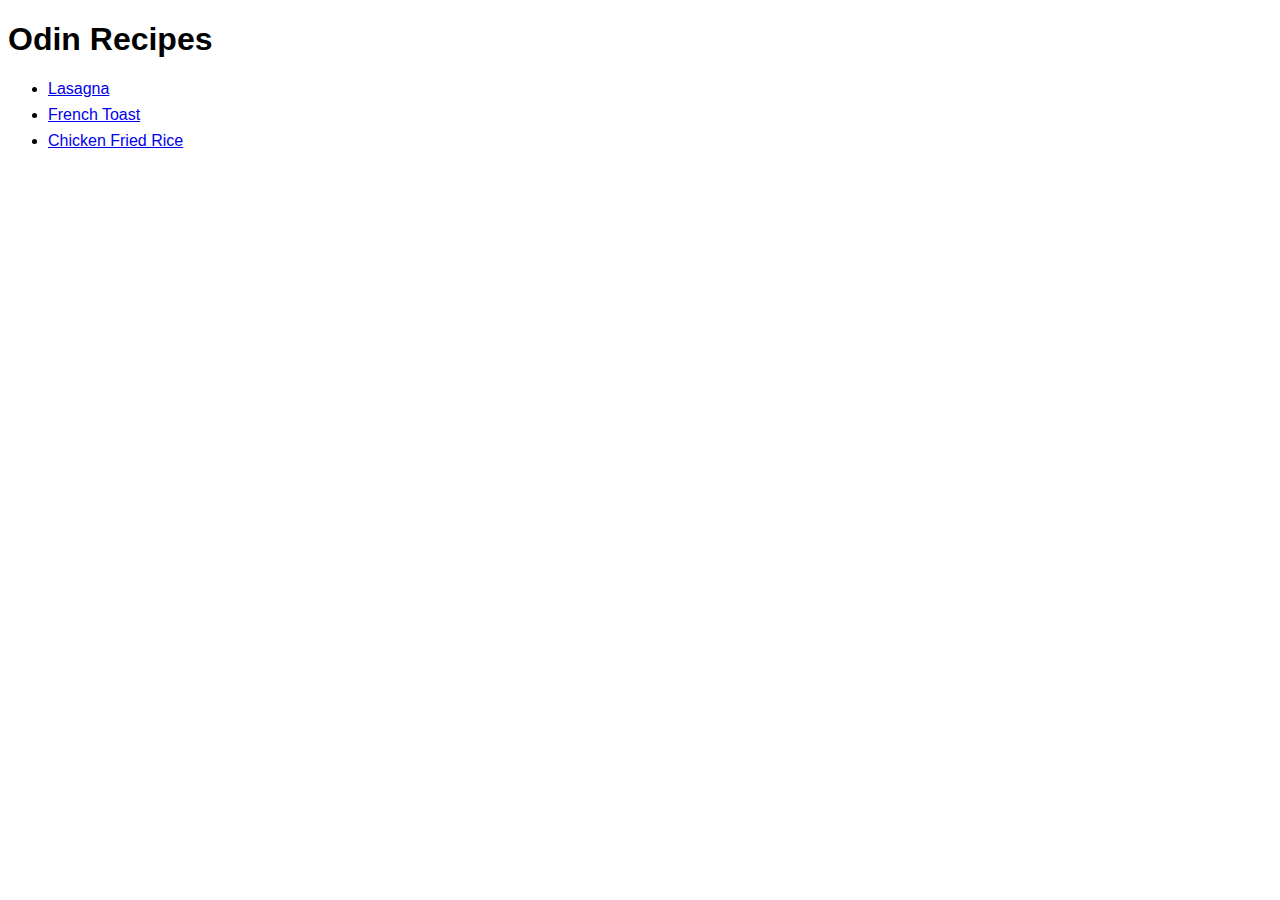
<file: index.html>
<!DOCTYPE html>
<html lang="en">
<head>
    <meta charset="UTF-8">
    <meta name="viewport" content="width=device-width, initial-scale=1.0">
    <title>Odin Recipes P</title>
    <link href="style.css" rel="stylesheet">
</head>
<body>
    <h1>Odin Recipes</h1>
    <ul>
        <li><a href="./recipes/lasagna.html">Lasagna</a></li>
        <li><a href="./recipes/french-toast.html">French Toast</a></li>
        <li><a href="./recipes/chicken-fried-rice.html">Chicken Fried Rice</a></li>
    </ul>
</body>
</html>
</file>
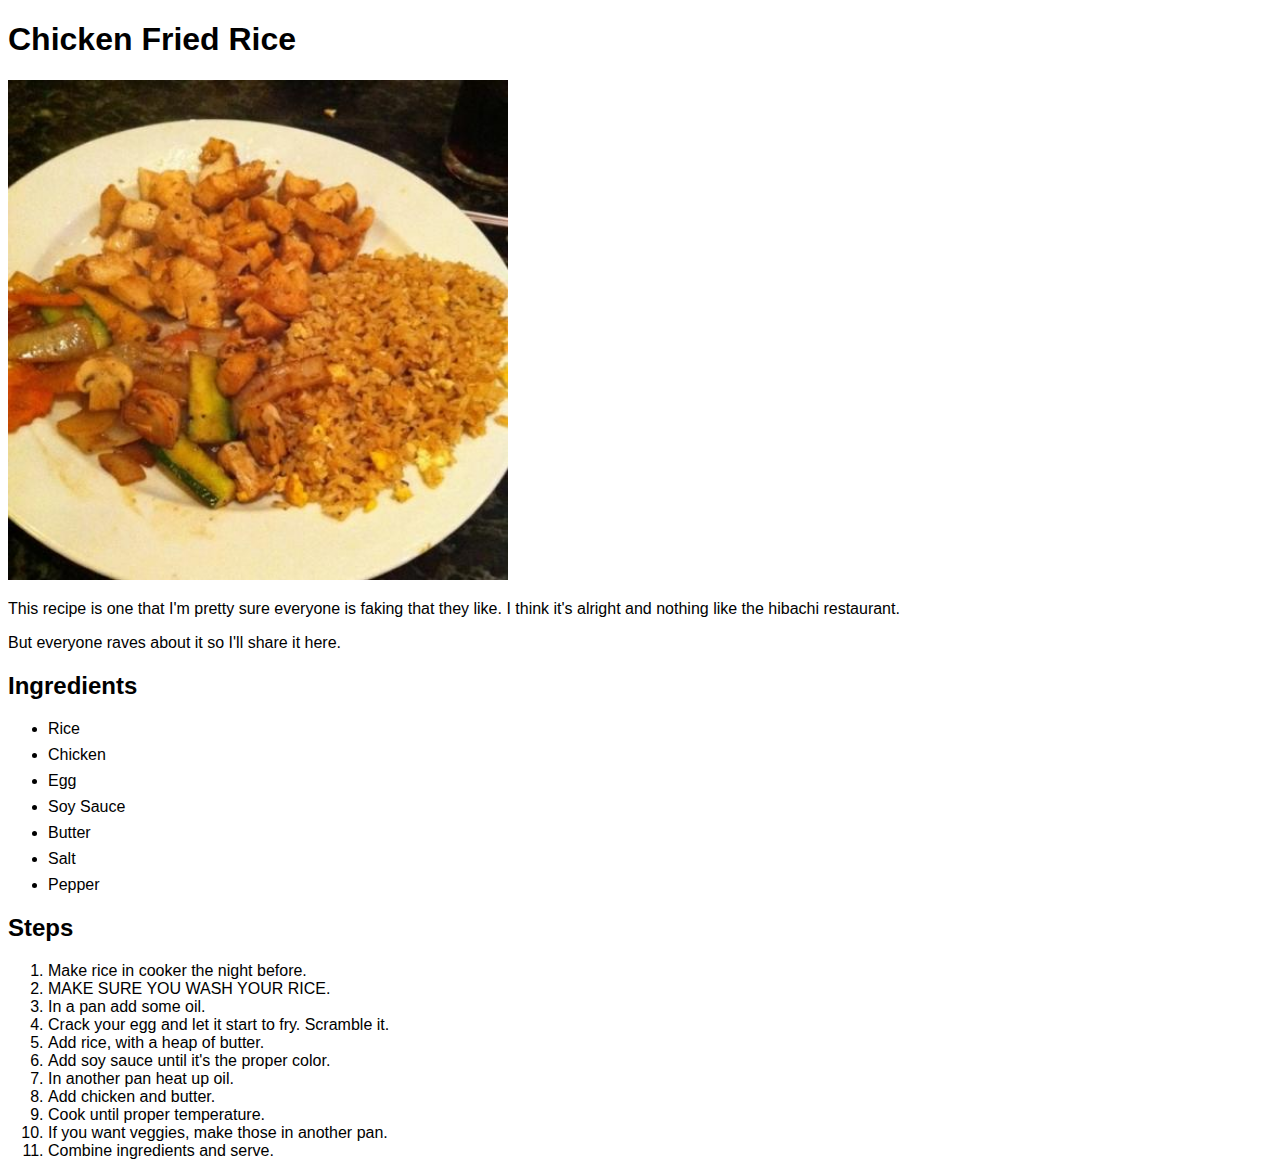
<file: recipes/chicken-fried-rice.html>
<!DOCTYPE html>
<html lang="en">
<head>
    <meta charset="UTF-8">
    <meta name="viewport" content="width=device-width, initial-scale=1.0">
    <link href="../style.css" rel="stylesheet">
    <title>Chicken Fried Rice Recipe</title>
</head>
<body>
    <h1>Chicken Fried Rice</h1>
    <img src="chicken-rice.jpg" height="800" width="400">
    <p>This recipe is one that I'm pretty sure everyone is faking that they like. I think it's alright and nothing like the hibachi restaurant.</p>
    <p>But everyone raves about it so I'll share it here.</p>
    <h2>Ingredients</h2>
    <ul>
        <li>Rice</li>
        <li>Chicken</li>
        <li>Egg</li>
        <li>Soy Sauce</li>
        <li>Butter</li>
        <li>Salt</li>
        <li>Pepper</li>
    </ul>
    <h2>Steps</h2>
    <ol>
        <li>Make rice in cooker the night before.</li>
        <li>MAKE SURE YOU WASH YOUR RICE.</li>
        <li>In a pan add some oil.</li>
        <li>Crack your egg and let it start to fry. Scramble it.</li>
        <li>Add rice, with a heap of butter.</li>
        <li>Add soy sauce until it's the proper color.</li>
        <li>In another pan heat up oil.</li>
        <li>Add chicken and butter.</li>
        <li>Cook until proper temperature.</li>
        <li>If you want veggies, make those in another pan.</li>
        <li>Combine ingredients and serve.</li>
    </ol>
</body>
</html>
</file>
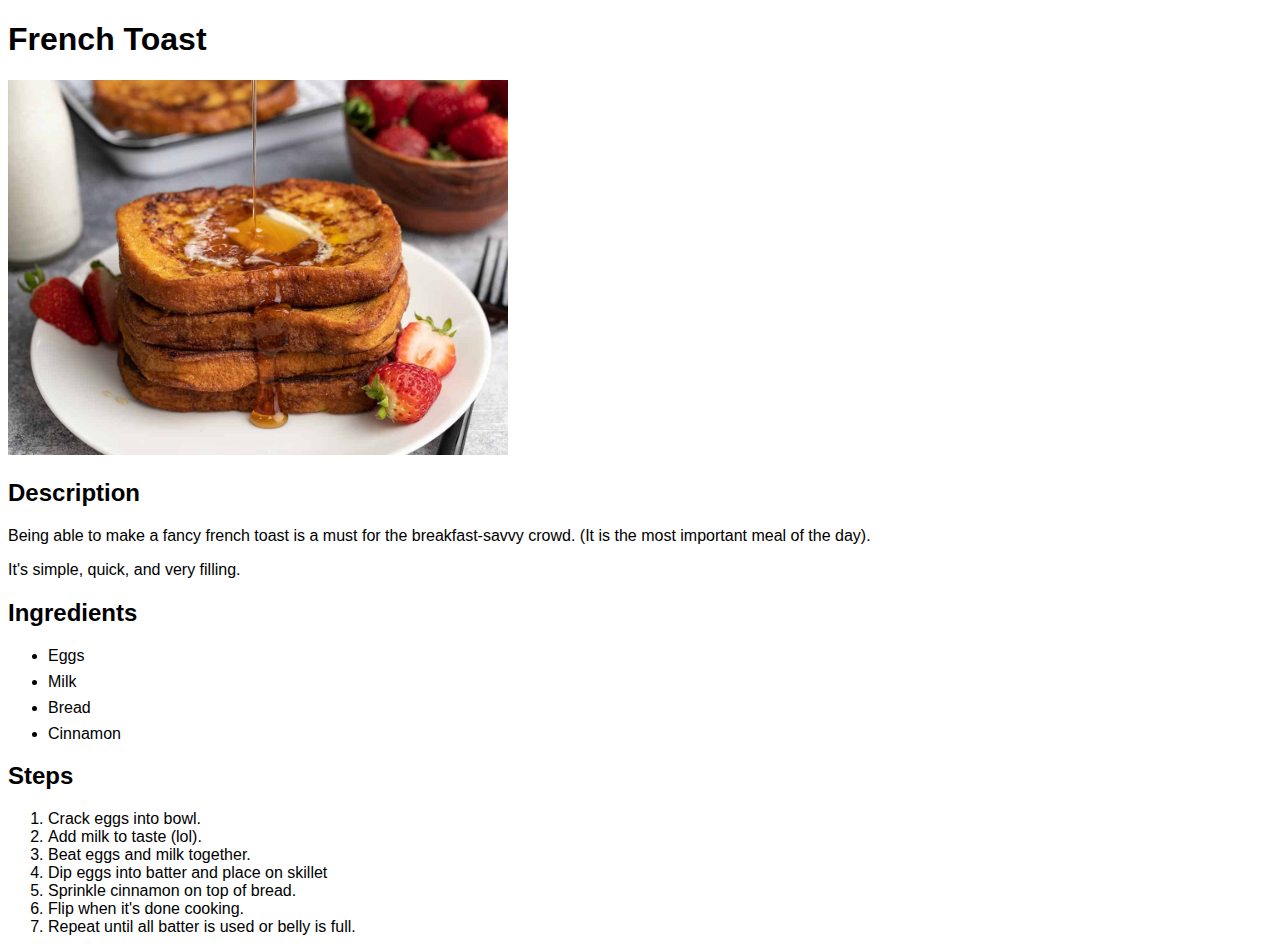
<file: recipes/french-toast.html>
<!DOCTYPE html>
<html lang="en">
<head>
    <meta charset="UTF-8">
    <meta name="viewport" content="width=device-width, initial-scale=1.0">
    <link href="../style.css" rel="stylesheet">
    <title>French Toast Recipe</title>
</head>
<body>
    <h1>French Toast</h1>
    <img src="french-toast.jpg" height="400" width="600">
    <h2>Description</h2>
    <p>Being able to make a fancy french toast is a must for the breakfast-savvy crowd. (It is the most important meal of the day).</p>
    <p>It's simple, quick, and very filling.</p>
    <h2>Ingredients</h2>
    <ul>
        <li>Eggs</li>
        <li>Milk</li>
        <li>Bread</li>
        <li>Cinnamon</li>
    </ul>
    <h2>Steps</h2>
    <ol>
        <li>Crack eggs into bowl.</li>
        <li>Add milk to taste (lol).</li>
        <li>Beat eggs and milk together.</li>
        <li>Dip eggs into batter and place on skillet</li>
        <li>Sprinkle cinnamon on top of bread.</li>
        <li>Flip when it's done cooking.</li>
        <li>Repeat until all batter is used or belly is full.</li>
    </ol>
</body>
</html>
</file>
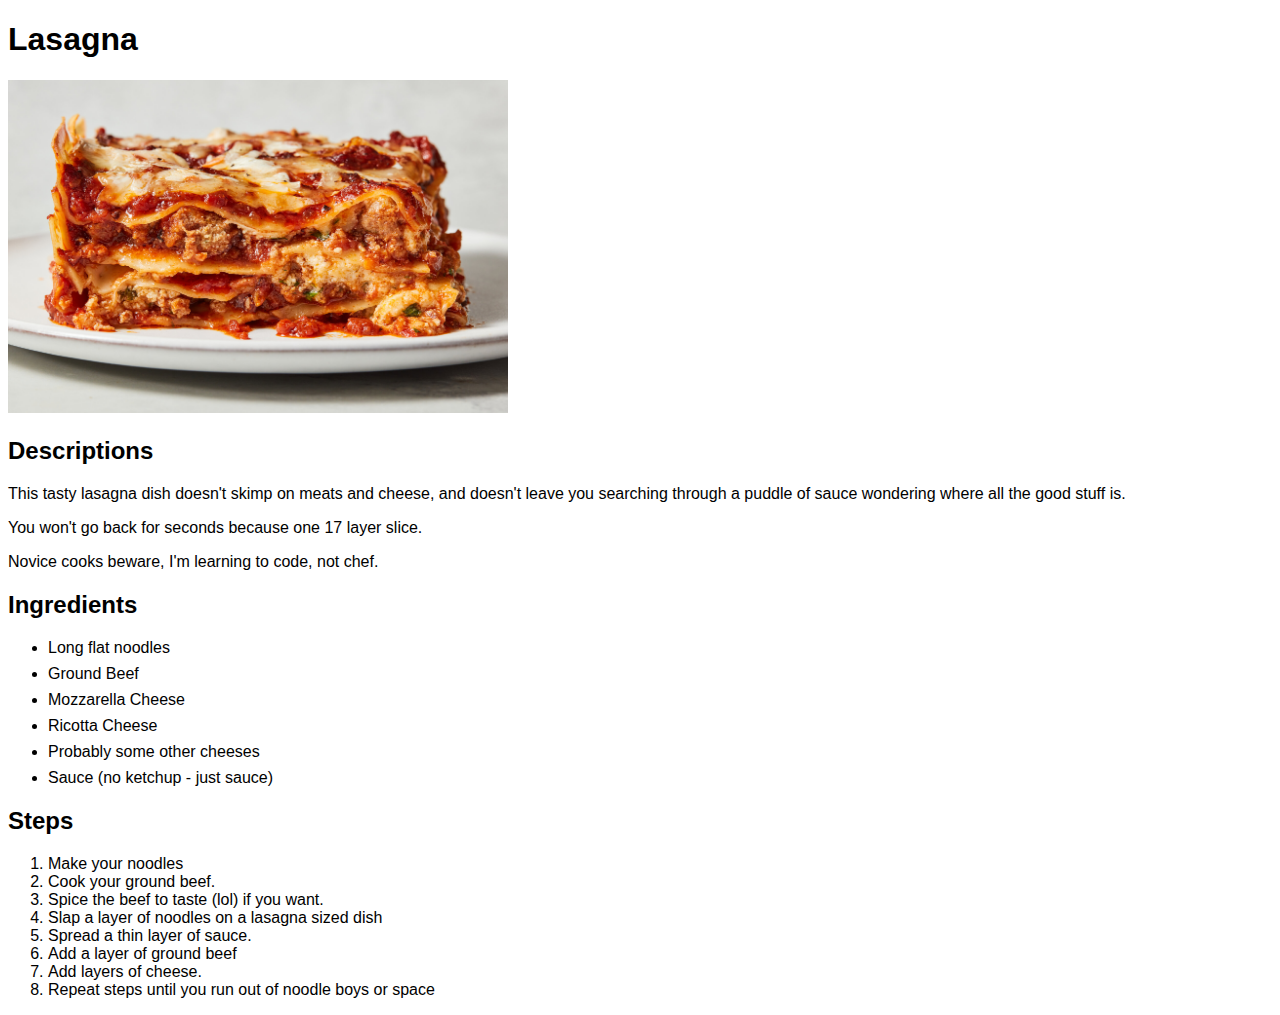
<file: recipes/lasagna.html>
<!DOCTYPE html>
<html lang="en">
<head>
    <meta charset="UTF-8">
    <meta name="viewport" content="width=device-width, initial-scale=1.0">
    <link href="../style.css" rel="stylesheet">
    <title>Lasagna Recipe</title>
</head>
<body>
    <h1>Lasagna</h1>
    <img src="lasagna.jpg" height="600" width="800">
    <h2>Descriptions</h2>
    <p>This tasty lasagna dish doesn't skimp on meats and cheese, and doesn't leave you searching through a puddle of sauce wondering where all the good stuff is.</p>
    <p>You won't go back for seconds because one 17 layer slice.</p>
    <p>Novice cooks beware, I'm learning to code, not chef.</p>
    <h2>Ingredients</h2>
    <ul>
        <li>Long flat noodles</li>
        <li>Ground Beef</li>
        <li>Mozzarella Cheese</li>
        <li>Ricotta Cheese</li>
        <li>Probably some other cheeses</li>
        <li>Sauce (no ketchup - just sauce)</li>
    </ul>
    <h2>Steps</h2>
    <ol>
        <li>Make your noodles</li>
        <li>Cook your ground beef.</li>
        <li>Spice the beef to taste (lol) if you want.</li>
        <li>Slap a layer of noodles on a lasagna sized dish</li>
        <li>Spread a thin layer of sauce.</li>
        <li>Add a layer of ground beef</li>
        <li>Add layers of cheese.</li>
        <li>Repeat steps until you run out of noodle boys or space</li>
    </ol>
</body>
</html>
</file>
<file: style.css>
body {
    font-family: Verdana, sans-serif;
}

ul li {
    margin-top: 8px;
}

img {
    height: auto;
    width: 500px;
}
</file>
